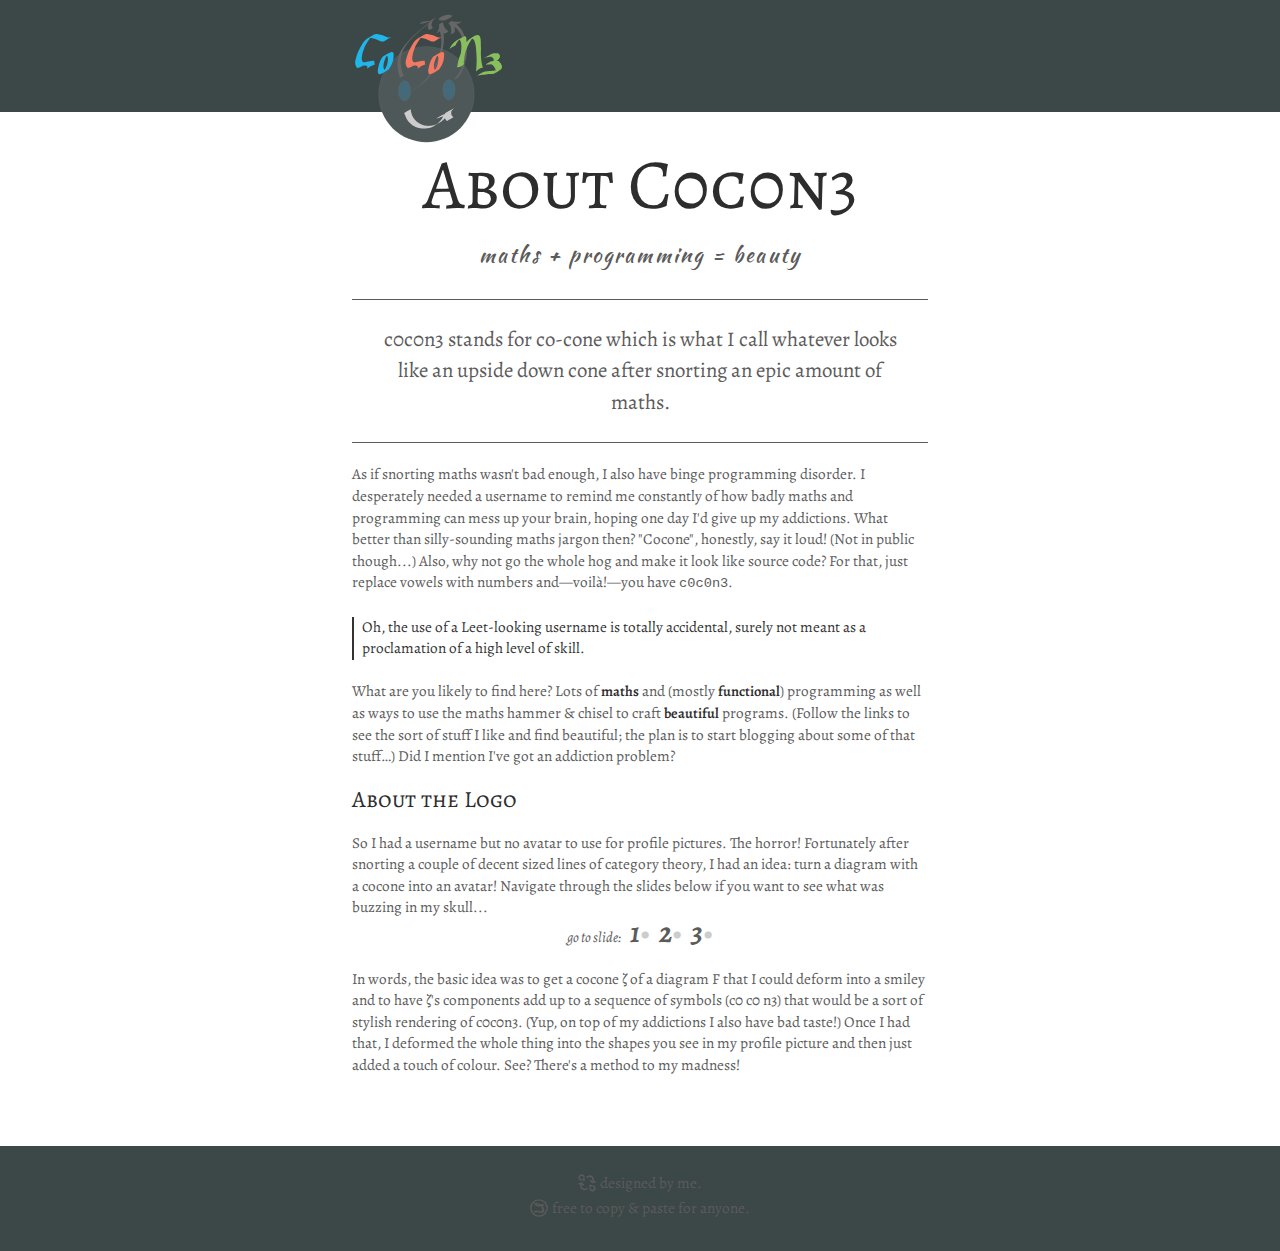
<file: index.html>
<!DOCTYPE html>
<html lang="en">
<head>
  <title>About c0c0n3</title>
  
  <meta charset="utf-8"/>
  <meta name="viewport" content="width=device-width, initial-scale=1"/>

  <!--[if lt IE 9]>
    <script src="http://html5shiv.googlecode.com/svn/trunk/html5.js"></script>
  <![endif]-->
  <link rel="stylesheet" type="text/css" href="http://necolas.github.io/normalize.css/latest/normalize.css"/>
  <link rel="stylesheet" type="text/css" href="http://fonts.googleapis.com/css?family=Alegreya"/>
  <link rel="stylesheet" type="text/css" href="http://fonts.googleapis.com/css?family=Kaushan+Script"/>
  <link rel="stylesheet" type="text/css" href="css/style.css"/>
</head>

<body>

<header>
  <section id="header">
    <h1 id="title">About C0c0n3</h1>
    <p id="slogan">maths + programming = beauty</p>
  </section>
</header>

<main>
  <section id="about-c0c0n3">
    <p class="intro">
      <em>c0c0n3</em> stands for co-cone which is what I call whatever looks like an
      upside down cone after snorting an epic amount of maths.
    </p>
    <p>
      As if snorting maths wasn't bad enough, I also have binge programming disorder.
      I desperately needed a username to remind me constantly of how badly maths and
      programming can mess up your brain, hoping one day I'd give up my addictions.
      What better than silly-sounding maths jargon then? "Cocone", honestly, say it
      loud! (Not in public though...)
      Also, why not go the whole hog and make it look like source code? For that, just
      replace vowels with numbers and—voilà!—you have <code>c0c0n3</code>.
    </p>
    <p class="pull-quote">
      Oh, the use of a Leet-looking username is totally accidental, <em>surely not</em>
      meant as a proclamation of a high level of skill.
    </p>
    <p>
      What are you likely to find here? Lots of <a href="http://ncatlab.org/">maths</a>
      and (mostly <a href="http://www.haskell.org/">functional</a>) programming as well
      as ways to use the maths hammer & chisel to craft <a href="https://patternsinfp.wordpress.com/">
      beautiful</a> programs. (Follow the links to see the sort of stuff I like and find
      beautiful; the plan is to start blogging about some of that stuff…)
      Did I mention I've got an addiction problem?
    </p>
  </section>
  <section id="about-logo">
    <h2>About the Logo</h2>
    <p>
      So I had a username but no avatar to use for profile pictures. The horror!
      Fortunately after snorting a couple of decent sized lines of category theory,
      I had an idea: turn a diagram with a cocone into an avatar!
      Navigate through the slides below if you want to see what was buzzing in my
      skull...
    </p>
    <figure id="slide-1" class="slide">
      <!-- object type="image/svg+xml" data="media/avatar-slides.svg#layer1"></object -->
      <!-- img src="media/avatar-slides.svg#layer1" alt="Category Q"/ -->
      <img src="media/avatar-slides.1.svg" alt="Category Q"/>
      <figcaption>
        Commutative diagram of category Q with 6 arrows; 3 non-identity arrows and
        3 identities: i, j, k. (Using "arrows-only" definition of category.)
      </figcaption>
    </figure>
    <figure id="slide-2" class="slide">
      <!-- object type="image/svg+xml" data="media/avatar-slides.svg#g10367"></object -->
      <!-- img src="media/avatar-slides.svg#g10367" alt="Endo-functor F"/ -->
      <img src="media/avatar-slides.2.svg" alt="Endo-functor F"/>
      <figcaption>
        Endo-functor F on Q maps arrows as noted on right and as suggested by colours,
        giving smiley diagram in Q. (Dots stand for identities.) 
      </figcaption>
    </figure>
    <figure id="slide-3" class="slide">
      <!-- object type="image/svg+xml" data="media/avatar-slides.svg#g9044"></object -->
      <!-- img src="media/avatar-slides.svg#g9044" alt="Natural transformation ζ"/ -->
      <img src="media/avatar-slides.3.svg" alt="Natural transformation ζ"/>
      <figcaption>
        Natural transformation ζ from F to constant functor with fixed identity k;
        its components are: c<sub>0</sub> , c<sub>0</sub> , n<sub>3</sub> … a cocone
        of the smiley diagram!
      </figcaption>
    </figure>
    <p class="slides-nav">
      <span>go to slide:</span>
      <a href="#slide-1" title="go to slide 1"><span>1</span>•</a>
      <a href="#slide-2" title="go to slide 2"><span>2</span>•</a>
      <a href="#slide-3" title="go to slide 3"><span>3</span>•</a> 
    </p>
    <p>
      In words, the basic idea was to get a cocone ζ of a diagram F that I could
      deform into a smiley and to have ζ's components add up to a sequence of symbols
      (c<sub>0</sub> c<sub>0</sub> n<sub>3</sub>) that would be a sort of stylish
      rendering of c0c0n3. (Yup, on top of my addictions I also have bad taste!)
      Once I had that, I deformed the whole thing into the shapes you see in my
      profile picture and then just added a touch of colour.
      See? There's a method to my madness!
    </p>
  </section>
</main>  

<footer>
  <section id="footer">
    <p>designed by me.</p>
    <p>free to copy &amp; paste for anyone.</p>
    <!-- TODO fonts; legal? -->
  </section>
</footer>

</body>
</html>
</file>
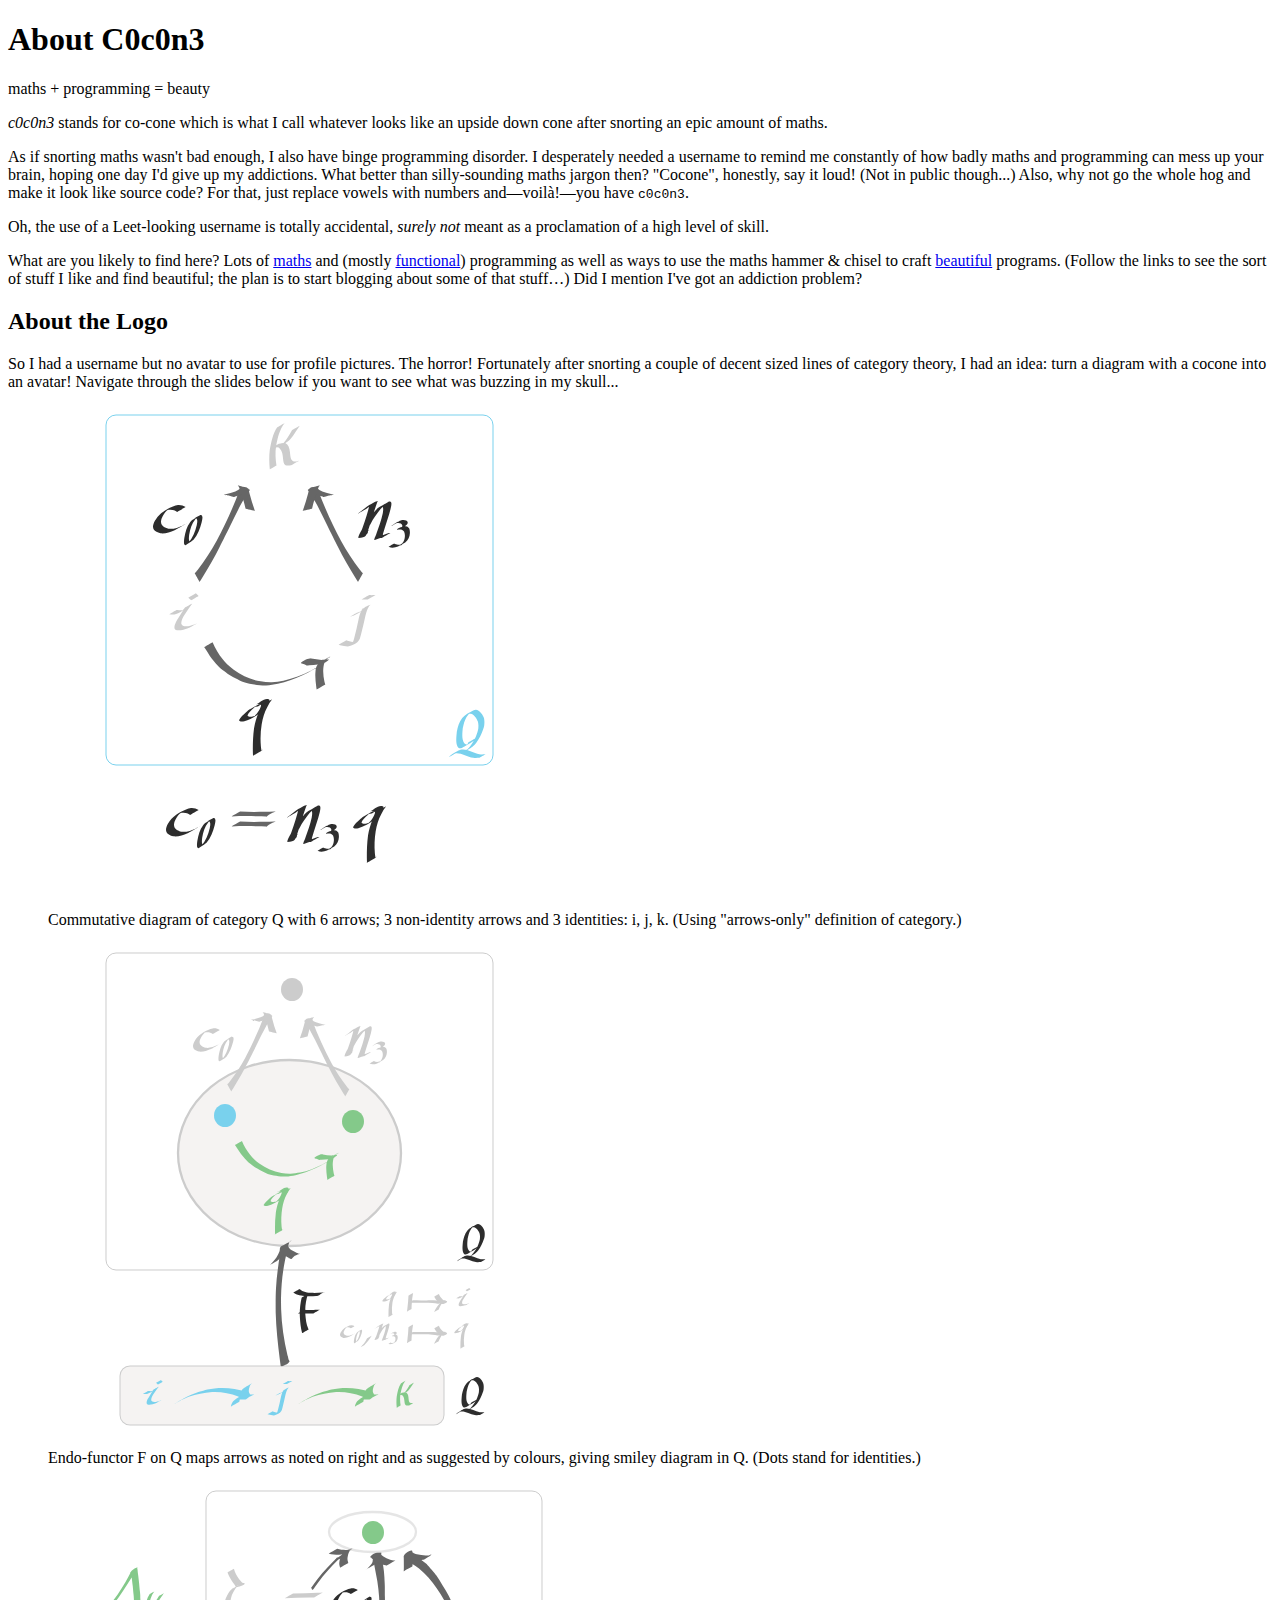
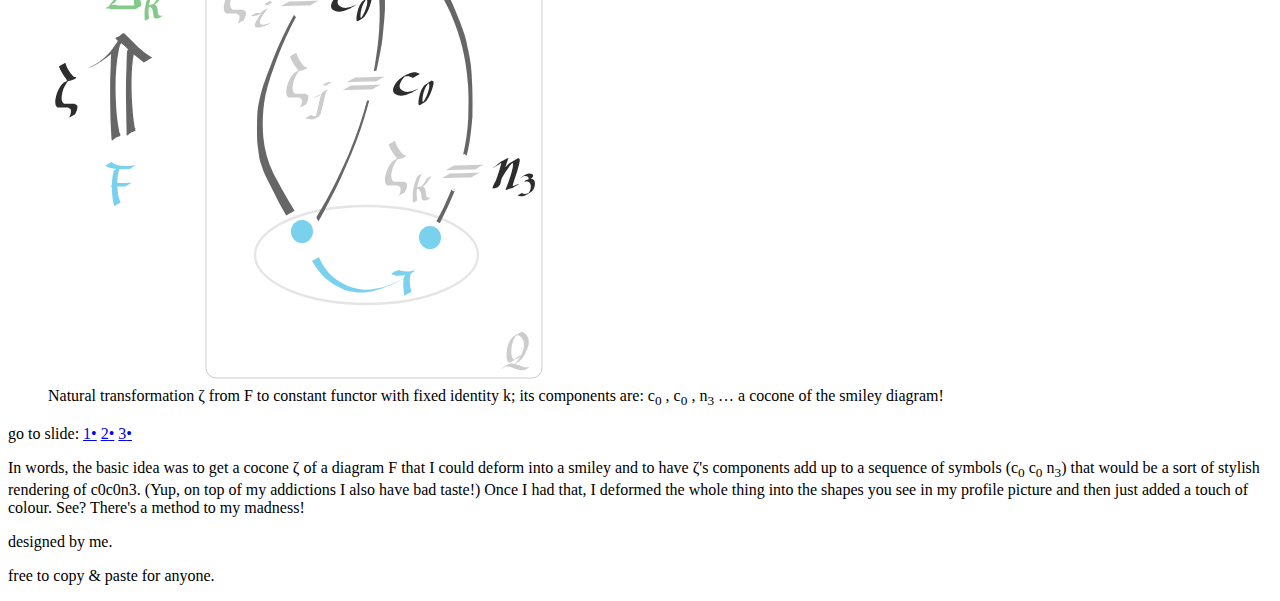
<file: index.semantic.html>
<!DOCTYPE html>
<html lang="en">
<head>
  <title>About c0c0n3</title>
  
  <meta charset="utf-8"/>

  <!--[if lt IE 9]>
    <script src="http://html5shiv.googlecode.com/svn/trunk/html5.js"></script>
  <![endif]-->
</head>

<body>

<header>
  <section id="header">
    <h1 id="title">About C0c0n3</h1>
    <p id="slogan">maths + programming = beauty</p>
  </section>
</header>

<main>
  <section id="about-c0c0n3">
    <p class="intro">
      <em>c0c0n3</em> stands for co-cone which is what I call whatever looks like an
      upside down cone after snorting an epic amount of maths.
    </p>
    <p>
      As if snorting maths wasn't bad enough, I also have binge programming disorder.
      I desperately needed a username to remind me constantly of how badly maths and
      programming can mess up your brain, hoping one day I'd give up my addictions.
      What better than silly-sounding maths jargon then? "Cocone", honestly, say it
      loud! (Not in public though...)
      Also, why not go the whole hog and make it look like source code? For that, just
      replace vowels with numbers and—voilà!—you have <code>c0c0n3</code>.
    </p>
    <p class="pull-quote">
      Oh, the use of a Leet-looking username is totally accidental, <em>surely not</em>
      meant as a proclamation of a high level of skill.
    </p>
    <p>
      What are you likely to find here? Lots of <a href="http://ncatlab.org/">maths</a>
      and (mostly <a href="http://www.haskell.org/">functional</a>) programming as well
      as ways to use the maths hammer & chisel to craft <a href="https://patternsinfp.wordpress.com/">
      beautiful</a> programs. (Follow the links to see the sort of stuff I like and find
      beautiful; the plan is to start blogging about some of that stuff…)
      Did I mention I've got an addiction problem?
    </p>
  </section>
  <section id="about-logo">
    <h2>About the Logo</h2>
    <p>
      So I had a username but no avatar to use for profile pictures. The horror!
      Fortunately after snorting a couple of decent sized lines of category theory,
      I had an idea: turn a diagram with a cocone into an avatar!
      Navigate through the slides below if you want to see what was buzzing in my
      skull...
    </p>
    <figure id="slide-1" class="slide">
      <img src="media/avatar-slides.svg#layer1" alt="Category Q"/>
      <figcaption>
        Commutative diagram of category Q with 6 arrows; 3 non-identity arrows and
        3 identities: i, j, k. (Using "arrows-only" definition of category.)
      </figcaption>
    </figure>
    <figure id="slide-2" class="slide">
      <img src="media/avatar-slides.svg#g10367" alt="Endo-functor F"/>
      <figcaption>
        Endo-functor F on Q maps arrows as noted on right and as suggested by colours,
        giving smiley diagram in Q. (Dots stand for identities.) 
      </figcaption>
    </figure>
    <figure id="slide-3" class="slide">
      <img src="media/avatar-slides.svg#g9044" alt="Natural transformation ζ"/>
      <figcaption>
        Natural transformation ζ from F to constant functor with fixed identity k;
        its components are: c<sub>0</sub> , c<sub>0</sub> , n<sub>3</sub> … a cocone
        of the smiley diagram!
      </figcaption>
    </figure>
    <p class="slides-nav">
      <span>go to slide:</span>
      <a href="#slide-1" title="go to slide 1"><span>1</span>•</a>
      <a href="#slide-2" title="go to slide 2"><span>2</span>•</a>
      <a href="#slide-3" title="go to slide 3"><span>3</span>•</a> 
    </p>
    <p>
      In words, the basic idea was to get a cocone ζ of a diagram F that I could
      deform into a smiley and to have ζ's components add up to a sequence of symbols
      (c<sub>0</sub> c<sub>0</sub> n<sub>3</sub>) that would be a sort of stylish
      rendering of c0c0n3. (Yup, on top of my addictions I also have bad taste!)
      Once I had that, I deformed the whole thing into the shapes you see in my
      profile picture and then just added a touch of colour.
      See? There's a method to my madness!
    </p>
  </section>
</main>  

<footer>
  <section id="footer">
    <p>designed by me.</p>
    <p>free to copy &amp; paste for anyone.</p>
    <!-- TODO fonts; legal? -->
  </section>
</footer>

</body>
</html>
</file>
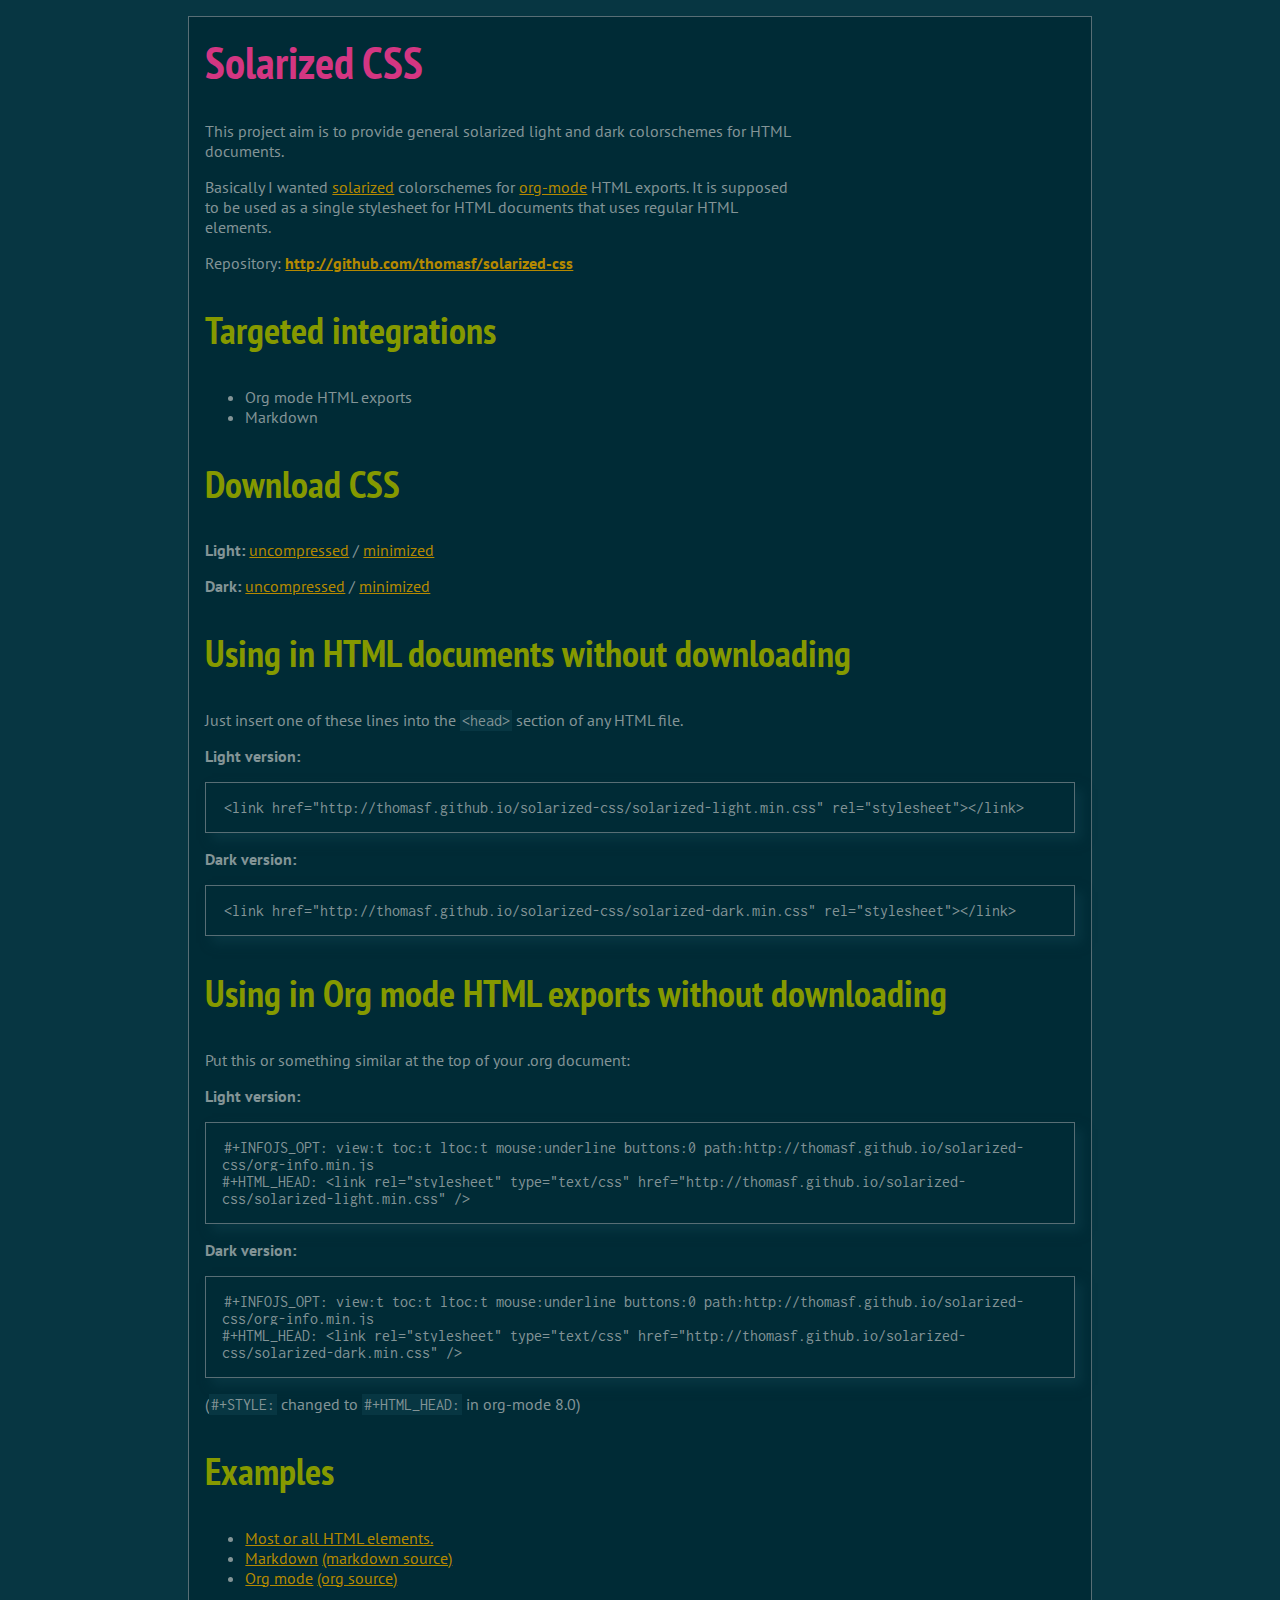
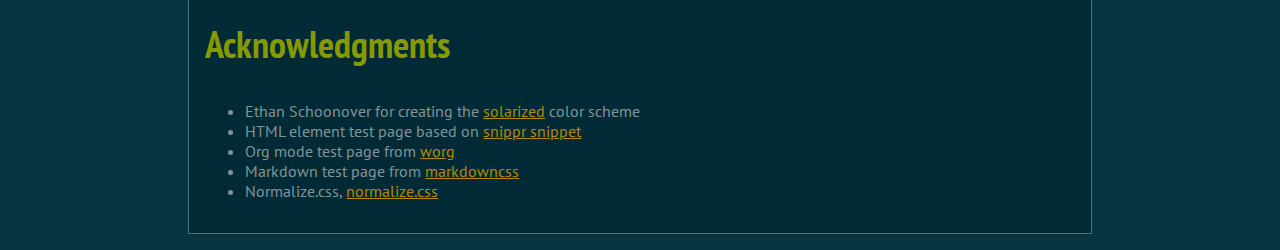
<file: experiments/solarized/solarized-css.html>
<html>
  <head>
    <!-- TODO replace with link to source to avoid adding MIT licence. -->
    <link rel="stylesheet" href="css/solarized-dark.min.css" type="text/css" media="screen">
    <link rel="stylesheet" href="css/style.css" type="text/css" media="screen">
  </head>

  <body>
    <div id="wrapper">

<h1 id="solarized-css">Solarized CSS</h1>
<p>This project aim is to provide general solarized light and dark colorschemes for HTML documents.</p>
<p>Basically I wanted <a href="http://ethanschoonover.com/solarized">solarized</a> colorschemes for <a href="http://orgmode.org">org-mode</a> HTML exports. It is supposed to be used as a single stylesheet for HTML documents that uses regular HTML elements.</p>
<p>Repository: <strong><a href="https://github.com/thomasf/solarized-css">http://github.com/thomasf/solarized-css</a></strong></p>
<h2 id="targeted-integrations">Targeted integrations</h2>
<ul>
<li>Org mode HTML exports</li>
<li>Markdown</li>
</ul>
<h2 id="download-css">Download CSS</h2>
<p><strong>Light:</strong> <a href="http://thomasf.github.io/solarized-css/solarized-light.css">uncompressed</a> / <a href="http://thomasf.github.io/solarized-css/solarized-light.min.css">minimized</a></p>
<p><strong>Dark:</strong> <a href="http://thomasf.github.io/solarized-css/solarized-dark.css">uncompressed</a> / <a href="http://thomasf.github.io/solarized-css/solarized-dark.min.css">minimized</a></p>
<h2 id="using-in-html-documents-without-downloading">Using in HTML documents without downloading</h2>
<p>Just insert one of these lines into the <code>&lt;head&gt;</code> section of any HTML file.</p>
<p><strong>Light version:</strong></p>
<pre><code>&lt;link href="http://thomasf.github.io/solarized-css/solarized-light.min.css" rel="stylesheet"&gt;&lt;/link&gt;</code></pre>
<p><strong>Dark version:</strong></p>
<pre><code>&lt;link href="http://thomasf.github.io/solarized-css/solarized-dark.min.css" rel="stylesheet"&gt;&lt;/link&gt;</code></pre>
<h2 id="using-in-org-mode-html-exports-without-downloading">Using in Org mode HTML exports without downloading</h2>
<p>Put this or something similar at the top of your .org document:</p>
<p><strong>Light version:</strong></p>
<pre><code>#+INFOJS_OPT: view:t toc:t ltoc:t mouse:underline buttons:0 path:http://thomasf.github.io/solarized-css/org-info.min.js
#+HTML_HEAD: &lt;link rel="stylesheet" type="text/css" href="http://thomasf.github.io/solarized-css/solarized-light.min.css" /&gt;</code></pre>
<p><strong>Dark version:</strong></p>
<pre><code>#+INFOJS_OPT: view:t toc:t ltoc:t mouse:underline buttons:0 path:http://thomasf.github.io/solarized-css/org-info.min.js
#+HTML_HEAD: &lt;link rel="stylesheet" type="text/css" href="http://thomasf.github.io/solarized-css/solarized-dark.min.css" /&gt;</code></pre>
<p>(<code>#+STYLE:</code> changed to <code>#+HTML_HEAD:</code> in org-mode 8.0)</p>
<h2 id="examples">Examples</h2>
<ul>
<li><a href="test/html.html">Most or all HTML elements.</a></li>
<li><a href="test/markdown.html">Markdown</a> <a href="test/markdown.md">(markdown source)</a></li>
<li><a href="test/org-hacks.html">Org mode</a> <a href="test/org-hacks.org">(org source)</a></li>
</ul>
<h2 id="acknowledgments">Acknowledgments</h2>
<ul>
<li>Ethan Schoonover for creating the <a href="http://ethanschoonover.com/solarized">solarized</a> color scheme</li>
<li>HTML element test page based on <a href="http://snipplr.com/view/8121/">snippr snippet</a></li>
<li>Org mode test page from <a href="http://orgmode.org/worg/">worg</a></li>
<li>Markdown test page from <a href="https://bitbucket.org/kevinburke/markdowncss/">markdowncss</a></li>
<li>Normalize.css, <a href="http://necolas.github.com/normalize.css/">normalize.css</a></li>
</ul>
</div>


  </body>
</html>
</file>
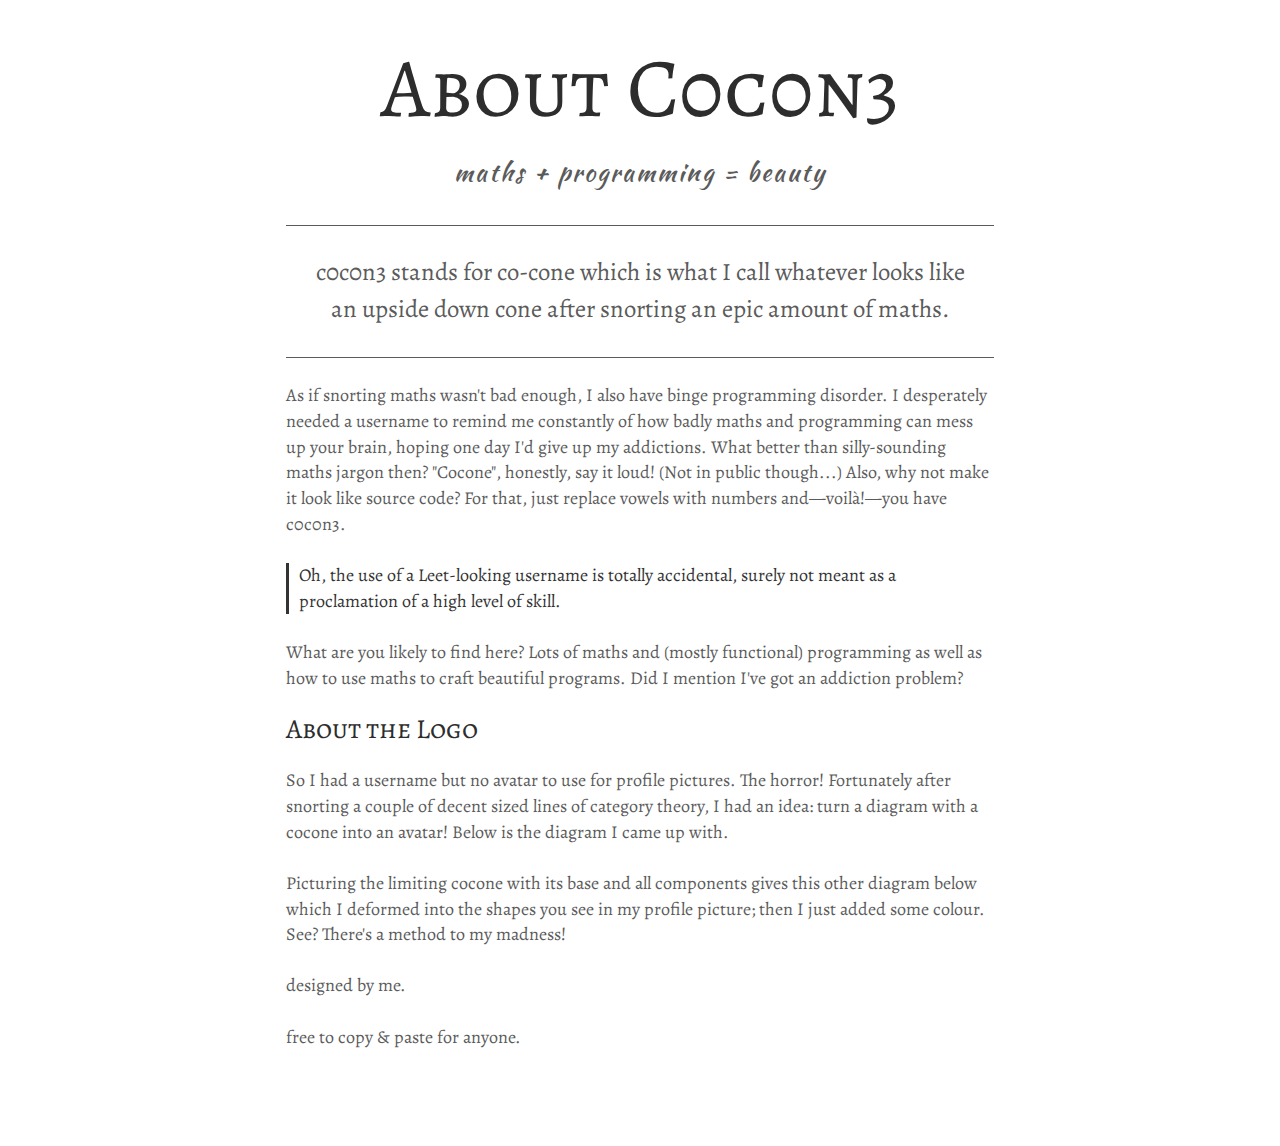
<file: experiments/typecast/index.typecast.html>
<!DOCTYPE html>
<html lang="en">
<head>
  <title>About c0c0n3</title>
  <meta charset="utf-8"/>

  <!--[if lt IE 9]>
    <script src="http://html5shiv.googlecode.com/svn/trunk/html5.js"></script>
  <![endif]-->
  <link rel="stylesheet" type="text/css" href="http://necolas.github.io/normalize.css/latest/normalize.css"/>
  <link rel="stylesheet" type="text/css" href="http://fonts.googleapis.com/css?family=Alegreya"/>
  <link rel="stylesheet" type="text/css" href="http://fonts.googleapis.com/css?family=Kaushan+Script"/>
  <link rel="stylesheet" type="text/css" href="css/style.typecast.css"/>
</head>

<body>
<div class="page-wrapper"><div>  

<header>
  <!-- TODO: logo here -->
  <h1 id="title">About C0c0n3</h1>
  <p id="slogan">maths + programming = beauty</p>
</header>

<main>
  <section id="about-c0c0n3">
    <p class="one-liner-intro">
      <em>c0c0n3</em> stands for co-cone which is what I call whatever looks like an
      upside down cone after snorting an epic amount of maths.
    </p>
    <p>
      As if snorting maths wasn't bad enough, I also have binge programming disorder.
      I desperately needed a username to remind me constantly of how badly maths and
      programming can mess up your brain, hoping one day I'd give up my addictions.
      What better than silly-sounding maths jargon then? "Cocone", honestly, say it
      loud! (Not in public though...)
      Also, why not make it look like source code? For that, just replace vowels with
      numbers and—voilà!—you have <code>c0c0n3</code>.
    </p>
    <p class="pull-quote"> <!-- TODO: use icon? -->
      Oh, the use of a Leet-looking username is totally accidental, <em>surely not</em>
      meant as a proclamation of a high level of skill. <!-- TODO: smiley icon -->
    </p>
    <p>
      What are you likely to find here? Lots of maths and (mostly functional) programming
      as well as how to use maths to craft beautiful programs. 
      Did I mention I've got an addiction problem?
    </p>  
  </section>
  <section id="about-logo">
    <h2>About the Logo</h2>
    <p>
      So I had a username but no avatar to use for profile pictures. The horror!
      Fortunately after snorting a couple of decent sized lines of category theory, I had
      an idea: turn a diagram with a cocone into an avatar!
      Below is the diagram I came up with.
    </p>
    <!-- TODO figure tag -->
    <p>
      Picturing the limiting cocone with its base and all components gives this other
      diagram below which I deformed into the shapes you see in my profile picture;
      then I just added some colour.
      See? There's a method to my madness!
    </p>
  </section>
</main>  

<footer>
  <p><!-- TODO code icon --> designed by me.</p>
  <p><!-- TODO heart icon --> free to copy &amp; paste for anyone.</p>
  <!-- TODO fonts; legal? -->
</footer>

</div></div>
</body>
</html>
</file>
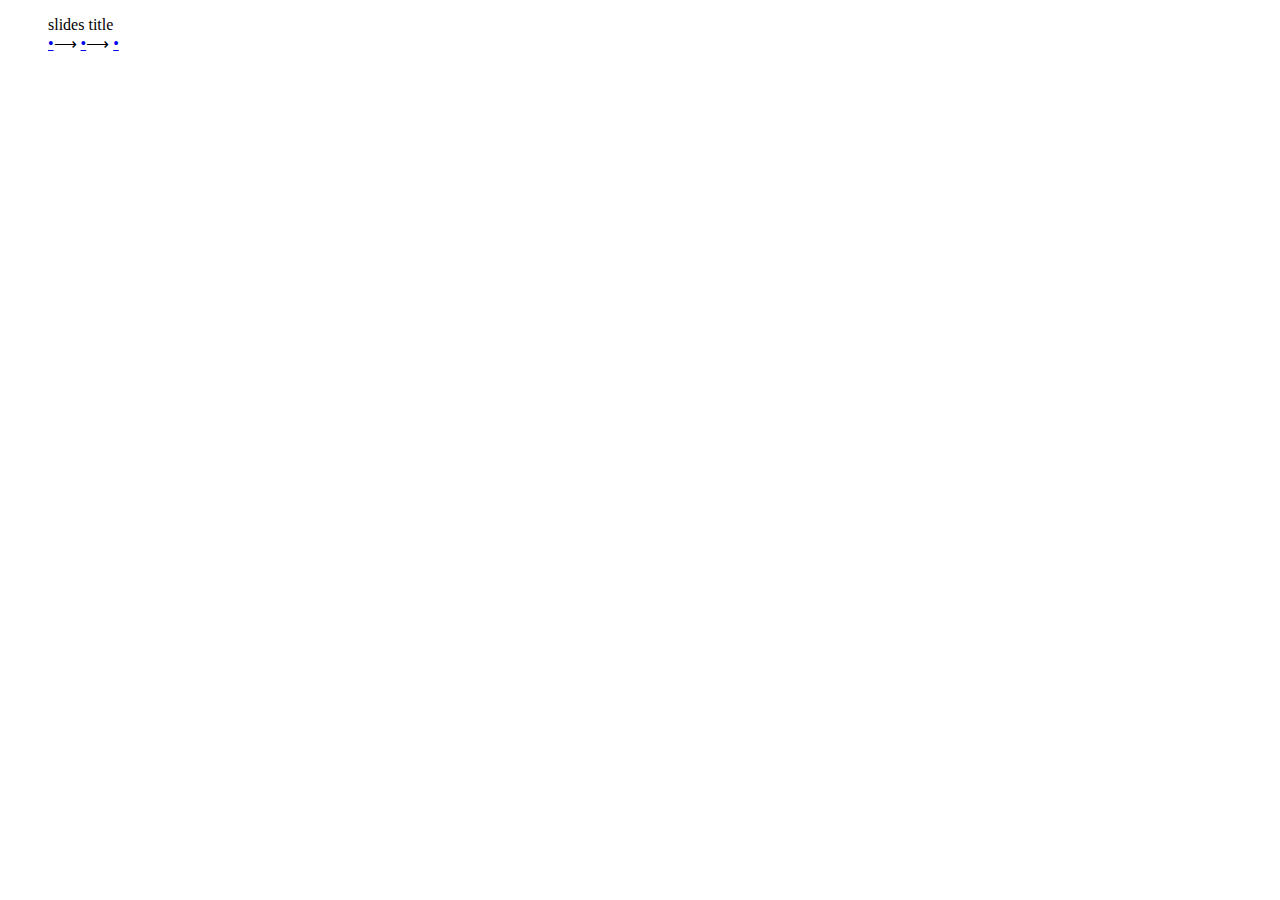
<file: experiments/css-slider/base-proto/test.html>
<!DOCTYPE html>
<html lang="en">
<head>
  <title>CSS Slider</title>
  <meta charset="utf-8"/>

  <link rel="stylesheet" type="text/css" href="http://necolas.github.io/normalize.css/latest/normalize.css"/>
  <link rel="stylesheet" type="text/css" href="test.css"/>
</head>
<body>
  <figure>
    <img id="slide-1" src="1.svg" alt="slide desc 1"/>
    <img id="slide-2" src="2.svg" alt="slide desc 2"/>
    <img id="slide-3" src="3.svg" alt="slide desc 3"/>

    <figcaption>slides title</figcaption>
    
    <div class="slides-nav">
      <a href="#slide-1">•</a>⟶ 
      <a href="#slide-2">•</a>⟶
      <a href="#slide-3">•</a>
    </div>
  </figure>
</body>
</html>
</file>
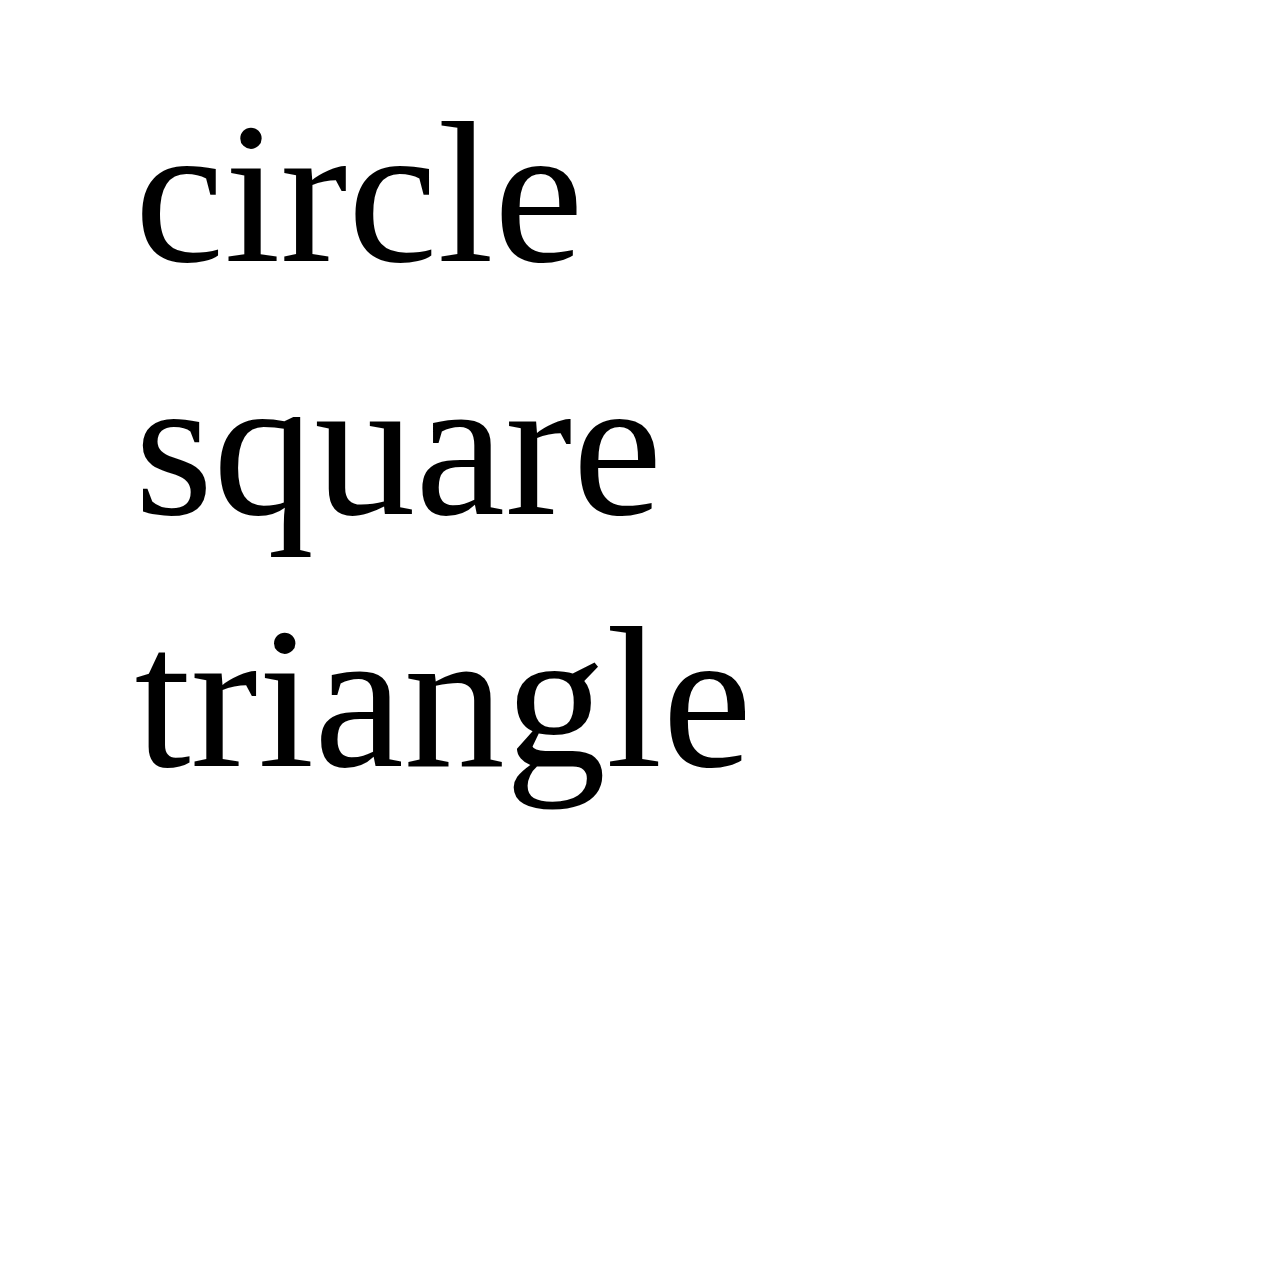
<file: experiments/css-slider/standalone-svg/embedded.html>
<!DOCTYPE html>
<html lang="en">
  <head>
    <meta charset="UTF-8"/>
    <title>SVG Sprite Demonstration</title>

    <style type="text/css">
    
    g { display: none; }
    g:target { display: inline; }
    
    svg text { fill: black; }
    
    </style>
  </head>
<body>

<svg xmlns="http://www.w3.org/2000/svg"
     xmlns:xlink="http://www.w3.org/1999/xlink"
     viewBox="0 0 100 100">
  <!--
  <style type="text/css">
    <![CDATA[

    .sprite { display: none; }
    .sprite:target { display: inline; }
    
    text { fill: black; }
    ]]>
  </style>
  -->
  <g class="sprite" id="circle">
    <ellipse cy="50" cx="50" ry="45" rx="45" stroke-width="5" stroke="#00ff00" fill="#00ff00" fill-opacity="0.75" />
  </g> 
  <g class="sprite" id="square">
    <rect y="5" x="5" width="90" height="90" stroke-width="5" stroke="#ff0000" fill="#ff0000" fill-opacity="0.75" />
  </g>
  <g class="sprite" id="triangle">
    <path d="M20,7 L92,50 L6,93 z" stroke-width="5" stroke="#0000ff" fill="#0000ff" fill-opacity="0.75" />
  </g>

  <a xlink:href="#circle">
    <text x="10" y="20">circle</text>
  </a>
  <a xlink:href="#square">
    <text x="10" y="40">square</text>
  </a>
  <a xlink:href="#triangle">
    <text x="10" y="60">triangle</text>
  </a>
  
</svg>

</body>
</html>
</file>
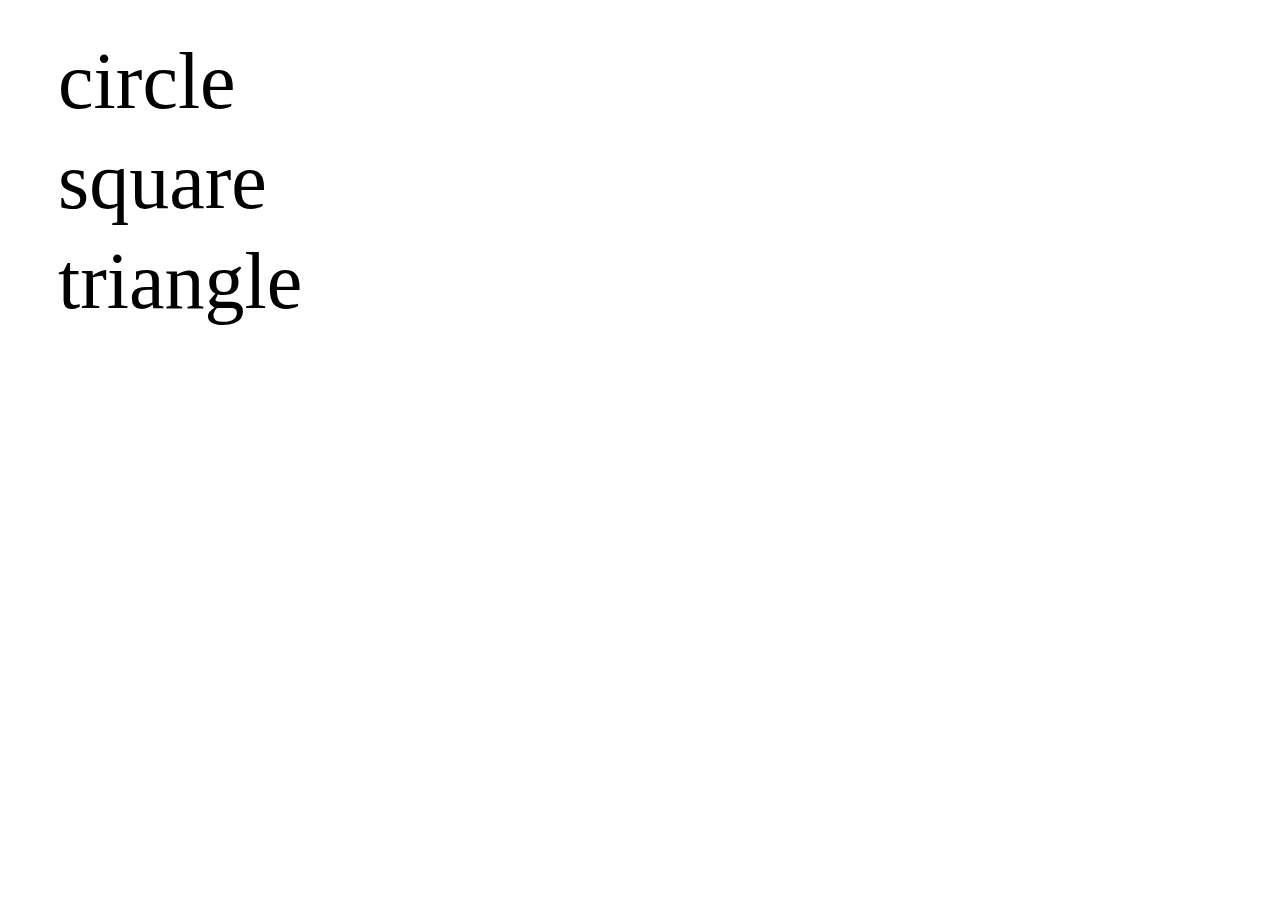
<file: experiments/css-slider/standalone-svg/test.html>
<!DOCTYPE html>
<html lang="en">
  <head>
    <meta charset="UTF-8"/>
    <title>SVG Sprite Demonstration</title>
  </head>
<body>

<object type="image/svg+xml" width="500" height="500" data="test.svg"></object>

</body>
</html>
</file>
<file: css/style.css>
/* CREDITS
 * I used Typecast (http://typecast.com/) to get typography and layout right.    
 * This file is a modified version of the Type on Screen template by Typecast.
 * I'd have liked to use Karol as the main font, as shown here:
 * - http://typecast.com/preview/myfonts/125380
 * but it's not free, so I chose Alegreya which is similar.
 */

/* Resets. */
html, body, div, span, applet, object, iframe,
h1, h2, h3, h4, h5, h6, p, blockquote, pre,
a, abbr, acronym, address, big, cite, code,
del, dfn, em, img, ins, kbd, q, s, samp,
small, strike, strong, sub, sup, tt, var,
b, u, i, center,
dl, dt, dd, ol, ul, li,
fieldset, form, label, legend,
table, caption, tbody, tfoot, thead, tr, th, td,
article, aside, canvas, details, embed, 
figure, figcaption, footer, header, hgroup, 
menu, nav, output, ruby, section, summary,
time, mark, audio, video {
    margin: 0;
    padding: 0;
    border: 0;
    font-size: 100%;
    font: inherit;
    vertical-align: baseline;
}

/* Universal box sizing with inheritance. */
html {
    box-sizing: border-box;
}
*, *:before, *:after {
    box-sizing: inherit;
}

/* Style.
 * + RWD;
 * + trying to optimise readability:
 *   - everything is sized relative to text,
 *   - one centred column sized to have approx 85 chars per line, (1)
 *   - dark on white text colour scheme;
 *   - text left aligned;
 * + SVG for images and icons, keeping original aspect ratio when scaling; (2)
 * + everything should scale nicely;
 * + just one media query/break-point.
 *
 * (1) which should fit approx 12/15 words and should make for a comfy read; 
 * more about it here:
 * - http://www.smashingmagazine.com/2014/09/balancing-line-length-font-size-responsive-web-design/
 * (2) a few reads for responsive svg:
 * - http://tympanus.net/codrops/2014/08/19/making-svgs-responsive-with-css/
 * - http://sarasoueidan.com/tags/svg/index.html
 * - https://css-tricks.com/svg-fragment-identifiers-work/
 * - https://css-tricks.com/search-results/?q=svg
 */

/*
 * Layout and typography. 
 */

body {
    font-size: 1em;  /* 19px in Typecast */
    line-height: 1.618em;
    font-family: Alegreya, serif;
    font-weight: 400;
    font-style: normal;
    color: #2d2d2d;
    /* padding: 2.631579em 0;  /* 50px / 19px = 2.631579em if 1em = 19px */
    background-color: #ffffff;
}

section {
    text-align: left;
    white-space: normal;
    vertical-align: top;
    padding: 0 2.0049474em; /* 2% = 38.094px at 1em = 19px */
    margin: 0 auto;
    max-width: 40em; /* 760px / 19px = 40em if 1em = 19px */
    min-width: 20em;
}
/* assuming avg char is 0.5em wide, our line ranges between 40 and 80 chars;
 * in practice, with the Alegreya font, I got an average of 86 chars for the
 * longest lines.
 */

h1 {
    font-size: 4.4em;
    line-height: 0.928em;
    font-weight: 400;
    font-style: normal;
    font-variant: small-caps;
    text-align: center;
}

#slogan {
    text-align: center;
    font-size: 1.3em;
    letter-spacing: 0.10526316em; /* 2px / 19px = 0.10526316em if 1em = 19px */
    margin-top: 1.1em;            /* 1.1em * 19px = 20.9px if 1em = 19px */
    font-family: "Kaushan Script", cursive;
    font-weight: 400;
    font-style: normal;
    line-height: 1.42em;
}

.intro {
    font-size: 1.3em;
    border-top: 0.05263158em; /* 1px / 19px = 0.05263158em if 1em = 19px */
    border-bottom: 0.05263158em;
    padding: 1.154em;
    text-align: center;
    border-style: solid;
    line-height: 1.5em;
    margin: 1.038em 0;
}

.pull-quote {
    padding-left: 0.55399em; /* 0.55399em * 19px = 10.525px if 1em = 19px */
    border-style: solid;  
    border-left-width: 0.17em; /* 0.17em * 19px = 3.23px if 1em = 19px */
    color: #333333;  /* rgba(51, 51, 51, 1.00); */
    font-size: 0.95em;
    line-height: 1.421em;
    margin: 0 0 1.421em 0;
}

p, span, a, figcaption {
    font-size: 0.95em;
    line-height: 1.421em;
    color: #5b5b5b;  /* rgba(51, 51, 51, 0.80); */
    margin: 0 0 1.421em 0;
}

figcaption {
    font-style: italic;
    text-align: center;
}

h2 {
    font-size: 1.45em;
    line-height: 0.931em;
    margin: 0 0 0.931em 0;
    font-variant: small-caps;
}

code {
    font-family: monospace, monospace;
    font-size: 0.9em;
}

figure img {
    width: 100%; /* makes IE scale proportionally to fit container */
}

a {
    text-decoration: none;
    color: #2d2d2d;
    font-weight: 600;
}

a:hover {
    color: #f37962;
}

/*
 * Typography adjustments for small displays. 
 */
@media all and (max-width: 400px) {
    body {
        font-size: 16px;
    }
    h1 {
        font-size: 3em;
    }
    #slogan {
        font-size: 1em;
    }
}


/*
 * Eye candy. 
 */

header {
    position: relative;
}

header::before {
    content: "";
    display: block;
    height: 7em;
    background-color: #3c4747;
}

header section:first-child {
    padding-top: 2.5em;
}

header section:first-child::before {
    content: "";
    position: absolute;
    top: 0.1em;
    background: url(../media/avatar.svg) no-repeat;
    background-size: 9.5em 9.5em; /* keep original aspect ratio */
    width: 9.5em;
    height: 9.5em;
}

main {
    padding-bottom: 3em;
}

footer {
    padding: 1.5em 0 2em 0;
    background-color: #3c4747;
}

footer p {
    margin: 0;
    text-align: center;
}

footer section {
    position: relative;
}

footer p:nth-of-type(1)::before {
    content: "";
    background: url(../media/groupoid.svg) no-repeat;
    background-size: 1.2em 1.2em; /* keep original aspect ratio */
    width: 1.2em;
    height: 1.2em;
    display: inline-block;
    margin-right: 0.2em;
    position: relative;
    top: 0.27em;
}

footer p:nth-of-type(2)::before {
    content: "";
    background: url(../media/copyleft.svg) no-repeat;
    background-size: 1.2em 1.2em; /* keep original aspect ratio */
    width: 1.2em;
    height: 1.2em;
    display: inline-block;
    margin-right: 0.2em;
    position: relative;
    top: 0.27em;
}


/*
 * Eye candy adjustment for small displays. 
 */
@media all and (max-width: 400px) {
    header::before {
        height: 4.7727275em;
    }
    header section:first-child {
        padding-top: 1.7045455em;
    }
    header section:first-child::before {
        top: 0.068181em;
        background-size: 6.477273em 6.477273em; /* keep original aspect ratio */
        width: 6.477273em;
        height: 6.477273em;
    }
}


/*
 * CSS slider.
 */

.slide {
    width: 70%;
    margin: 0 auto;
    display: none;
}

.slide:target {
    display: block;
}

.slide:target ~ .slides-nav span {
    display: none;
}

.slides-nav {
    position: relative;
    top: -2em;
    text-align: center;
    margin: 0 0 -1em 0;
}

.slides-nav span {
    font-style: italic;
}

.slides-nav a {
    color: #cccccc;
    font-size: 2em;
    margin-left: 0.2em;
}

.slides-nav a:hover {
    color: #f37962;
}

#slide-1:target ~ .slides-nav a[href="#slide-1"],
#slide-2:target ~ .slides-nav a[href="#slide-2"],
#slide-3:target ~ .slides-nav a[href="#slide-3"] {
    color: #2d2d2d;
}
</file>
<file: experiments/solarized/css/style.css>
#wrapper {
    margin: auto;
    max-width:1000px;
}
p {
    max-width: 600px;
}
</file>
<file: experiments/typecast/css/style.typecast.css>
html, body, div, span, applet, object, iframe,
h1, h2, h3, h4, h5, h6, p, blockquote, pre,
a, abbr, acronym, address, big, cite, code,
del, dfn, em, img, ins, kbd, q, s, samp,
small, strike, strong, sub, sup, tt, var,
b, u, i, center,
dl, dt, dd, ol, ul, li,
fieldset, form, label, legend,
table, caption, tbody, tfoot, thead, tr, th, td,
article, aside, canvas, details, embed, 
figure, figcaption, footer, header, hgroup, 
menu, nav, output, ruby, section, summary,
time, mark, audio, video {
    margin: 0;
    padding: 0;
    border: 0;
    font-size: 100%;
    font: inherit;
    vertical-align: baseline;
}

body {
    font-size: 19px;
    line-height: 1.618em;
    font-family: "Alegreya", serif;
    font-weight: 400;
    font-style: normal;
    color: #2d2d2d;
    padding: 50px 0;
}

.page-wrapper {
    margin: 0 auto;
    display: block;
    white-space: nowrap;
    text-align: center;
    padding-bottom: 20px;
    min-height: 100%;
    width: auto;
    max-width: none;
}

.page-wrapper div {
    text-align: left;
    display: inline-block;
    white-space: normal;
    vertical-align: top;
    -webkit-box-sizing: border-box;
    -moz-box-sizing: border-box;
    box-sizing: border-box;
    padding: 0 2%;
    max-width: 760px; 
    width: 760px;     
}
/*
header, main, footer {
    text-align: left;
    white-space: normal;
    vertical-align: top;
    -webkit-box-sizing: border-box;
    -moz-box-sizing: border-box;
    box-sizing: border-box;
    padding: 0 2%;
    max-width: 760px; 
    width: 760px;     
}
*/ 
/* TODO: relativise */

h1 {
    font-size: 4.4em;
    line-height: 0.928em;
    font-weight: 400;
    font-style: normal;
    font-variant: small-caps;
    text-align: center;
}

#slogan {
    text-align: center;
    font-size: 1.3em;
    letter-spacing: 2px;
    margin-top: 27px;
    font-family: "Kaushan Script", cursive;
    font-weight: 400;
    font-style: normal;
    line-height: 1.42em;
}

.one-liner-intro {
    font-size: 1.3em;
    border-top: 1px;
    border-bottom: 1px;
    padding: 1.154em;
    text-align: center;
    border-style: solid;
    line-height: 1.5em;
    margin: 1.038em 0px;
}

.pull-quote {
    padding-left: 10px;
    border-style: solid;
    border-left-width: 3px;
    color: #333333;  /* rgba(51, 51, 51, 1.00); */
    font-size: 0.95em;
    line-height: 1.421em;
    margin: 0px 0px 1.421em 0px;
}

p {
    font-size: 0.95em;
    line-height: 1.421em;
    color: #5b5b5b;  /* rgba(51, 51, 51, 0.80); */
    margin: 0px 0px 1.421em 0px;
}

h2 {
    font-size: 1.45em;
    line-height: 0.931em;
    margin: 0px 0px 0.931em 0px;
    font-variant: small-caps;
}
</file>
<file: experiments/css-slider/base-proto/test.css>
figure img {
    max-width: 100%;
    display: none;
}

figure img:target {
    display: inline;
}

.slides-nav a {
    
}

#slide-1:target ~ .slides-nav a[href="#slide-1"],
#slide-2:target ~ .slides-nav a[href="#slide-2"],
#slide-3:target ~ .slides-nav a[href="#slide-3"] {
    color: green;
}
</file>
<file: experiments/solarized/css/solarized-dark.min.css>
@import url(http://fonts.googleapis.com/css?family=Inconsolata);@import url(http://fonts.googleapis.com/css?family=PT+Sans);@import url(http://fonts.googleapis.com/css?family=PT+Sans+Narrow:400,700);article,aside,details,figcaption,figure,footer,header,hgroup,nav,section,summary{display:block}audio,canvas,video{display:inline-block}audio:not([controls]){display:none;height:0}[hidden]{display:none}html{font-family:sans-serif;-webkit-text-size-adjust:100%;-ms-text-size-adjust:100%}body{margin:0}a:focus{outline:thin dotted}a:active,a:hover{outline:0}h1{font-size:2em}abbr[title]{border-bottom:1px dotted}b,strong{font-weight:bold}dfn{font-style:italic}mark{background:#ff0;color:#000}code,kbd,pre,samp{font-family:monospace,serif;font-size:1em}pre{white-space:pre-wrap;word-wrap:break-word}q{quotes:"\201C" "\201D" "\2018" "\2019"}small{font-size:80%}sub,sup{font-size:75%;line-height:0;position:relative;vertical-align:baseline}sup{top:-0.5em}sub{bottom:-0.25em}img{border:0}svg:not(:root){overflow:hidden}figure{margin:0}fieldset{border:1px solid #c0c0c0;margin:0 2px;padding:.35em .625em .75em}legend{border:0;padding:0}button,input,select,textarea{font-family:inherit;font-size:100%;margin:0}button,input{line-height:normal}button,html input[type="button"],input[type="reset"],input[type="submit"]{-webkit-appearance:button;cursor:pointer}button[disabled],input[disabled]{cursor:default}input[type="checkbox"],input[type="radio"]{box-sizing:border-box;padding:0}input[type="search"]{-webkit-appearance:textfield;-moz-box-sizing:content-box;-webkit-box-sizing:content-box;box-sizing:content-box}input[type="search"]::-webkit-search-cancel-button,input[type="search"]::-webkit-search-decoration{-webkit-appearance:none}button::-moz-focus-inner,input::-moz-focus-inner{border:0;padding:0}textarea{overflow:auto;vertical-align:top}table{border-collapse:collapse;border-spacing:0}html{font-family:'PT Sans',sans-serif}pre,code{font-family:'Inconsolata',sans-serif}h1,h2,h3,h4,h5,h6{font-family:'PT Sans Narrow',sans-serif;font-weight:700}html{background-color:#073642;color:#839496;margin:1em}body{background-color:#002b36;margin:0 auto;max-width:23cm;border:1pt solid #586e75;padding:1em}code{background-color:#073642;padding:2px}a{color:#b58900}a:visited{color:#cb4b16}a:hover{color:#cb4b16}h1{color:#d33682}h2,h3,h4,h5,h6{color:#859900}pre{background-color:#002b36;color:#839496;border:1pt solid #586e75;padding:1em;box-shadow:5pt 5pt 8pt #073642}pre code{background-color:#002b36}h1{font-size:2.8em}h2{font-size:2.4em}h3{font-size:1.8em}h4{font-size:1.4em}h5{font-size:1.3em}h6{font-size:1.15em}.tag{background-color:#073642;color:#d33682;padding:0 .2em}.todo,.next,.done{color:#002b36;background-color:#dc322f;padding:0 .2em}.tag{-webkit-border-radius:.35em;-moz-border-radius:.35em;border-radius:.35em}.TODO{-webkit-border-radius:.2em;-moz-border-radius:.2em;border-radius:.2em;background-color:#2aa198}.NEXT{-webkit-border-radius:.2em;-moz-border-radius:.2em;border-radius:.2em;background-color:#268bd2}.ACTIVE{-webkit-border-radius:.2em;-moz-border-radius:.2em;border-radius:.2em;background-color:#268bd2}.DONE{-webkit-border-radius:.2em;-moz-border-radius:.2em;border-radius:.2em;background-color:#859900}.WAITING{-webkit-border-radius:.2em;-moz-border-radius:.2em;border-radius:.2em;background-color:#cb4b16}.HOLD{-webkit-border-radius:.2em;-moz-border-radius:.2em;border-radius:.2em;background-color:#d33682}.NOTE{-webkit-border-radius:.2em;-moz-border-radius:.2em;border-radius:.2em;background-color:#d33682}.CANCELLED{-webkit-border-radius:.2em;-moz-border-radius:.2em;border-radius:.2em;background-color:#859900}
</file>
